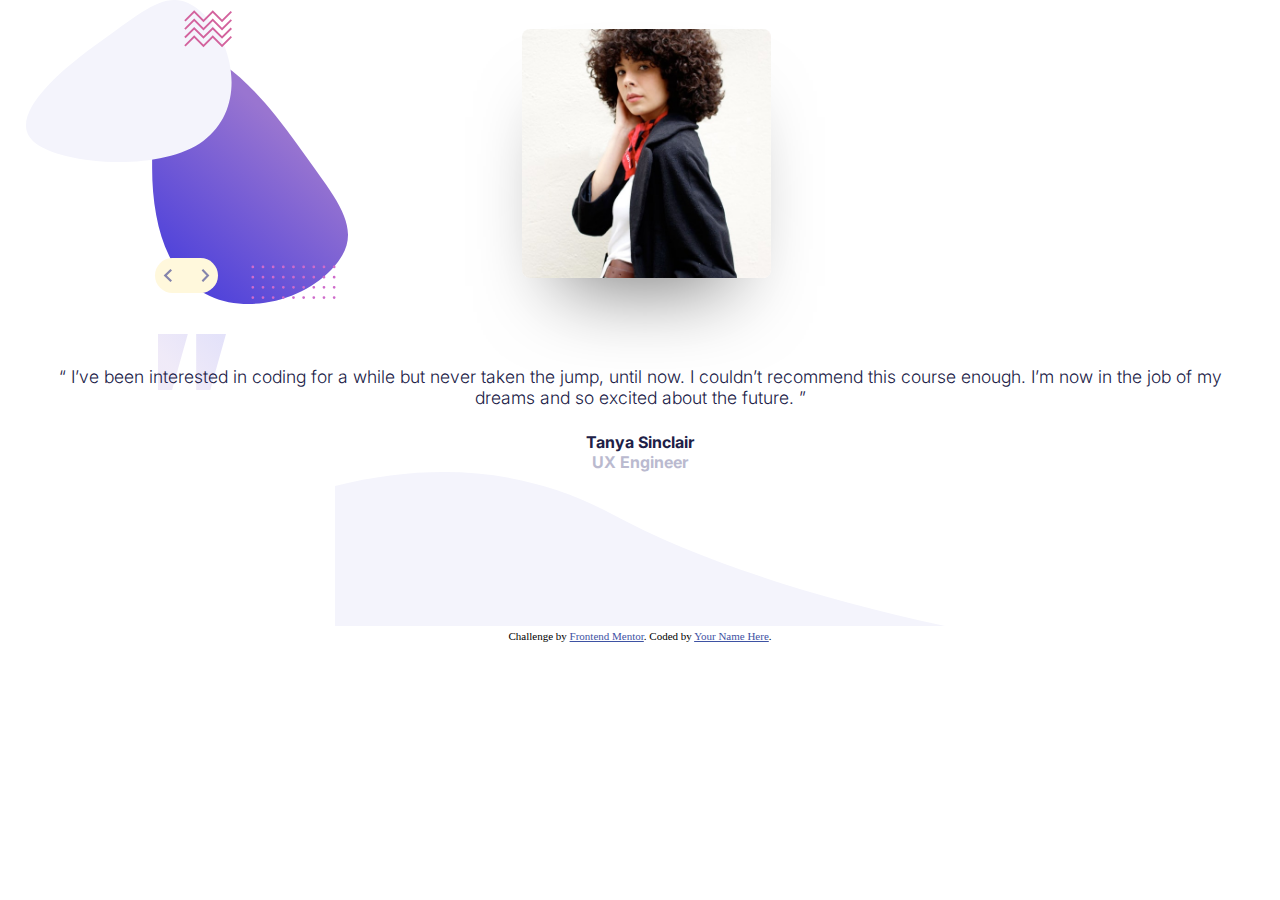
<file: index.html>
<!DOCTYPE html>
<html lang="PT-br">
  <head>
    <meta charset="UTF-8" />
    <meta http-equiv="X-UA-Compatible" content="IE=edge" />
    <meta name="viewport" content="width=device-width, initial-scale=1.0" />
    <title>Testimonials Slider Master</title>
    <!--STYLE-->
    <link rel="stylesheet" href="style.css" />
    <!--MAIN-->
    <script src="/main.js"></script>
    <!--FONTS-->
    <link rel="preconnect" href="https://fonts.googleapis.com" />
    <link rel="preconnect" href="https://fonts.gstatic.com" crossorigin />
    <link
      href="https://fonts.googleapis.com/css2?family=Inter:wght@300;500;700&display=swap"
      rel="stylesheet"
    />

    <style>
      .attribution {
        font-size: 11px;
        text-align: center;
      }
      .attribution a {
        color: hsl(228, 45%, 44%);
      }
    </style>
  </head>

  <body>

    <!--====BUTTON====-->

    <div class="bg-btn">

      <button id="tanya-btn">          
          <img src="/images/icon-prev.svg" alt="" />         
      </button>
      

      <button id="john-btn">          
          <img src="/images/icon-next.svg" alt="" />         
      </button>

    </div>



    <!--====TANYA====-->
    <div class="container" id="tanya">
      

      <div id="image-user">
        <img src="/images/pattern-bg.svg" alt="" class="bg" />
        <img src="/images/image-tanya.jpg" alt="" class="user" />
      </div>

      <div id="testimonial">
        <img src="/images/pattern-quotes.svg" alt="" class="quota" />
        <p class="parag">
          “ I’ve been interested in coding for a while but never taken the jump,
          until now. I couldn’t recommend this course enough. I’m now in the job
          of my dreams and so excited about the future. ”
        </p>
        <h3 id="user-name">
          Tanya Sinclair
          <br />
          <span> UX Engineer </span>
        </h3>
      </div>
      <div id="curve">
        <img src="/images/pattern-curve.svg" alt="" class="curve" />
      </div>
    </div>

    <!--====JOHN====-->

    <div class="container hide" id="john">
      <div id="image-user">
        <img src="/images/pattern-bg.svg" alt="" class="bg" />
        <img src="/images/image-john.jpg" alt="" class="user" />
      </div>
      <div id="testimonial">
        <img src="/images/pattern-quotes.svg" alt="" class="quota" />
        <p class="parag">
          “ If you want to lay the best foundation possible I’d recommend taking
          this course. The depth the instructors go into is incredible. I now
          feel so confident about starting up as a professional developer. ”
        </p>
        <h3 id="user-name">
          John Tarkpor
          <br />
          <span> Junior Front-end Developer </span>
        </h3>
      </div>
      <div id="curve">
        <img src="/images/pattern-curve.svg" alt="" class="curve" />
      </div>
    </div>

    <div class="attribution">
      Challenge by
      <a href="https://www.frontendmentor.io?ref=challenge" target="_blank"
        >Frontend Mentor</a
      >. Coded by <a href="#">Your Name Here</a>.
    </div>
  </body>
</html>
</file>
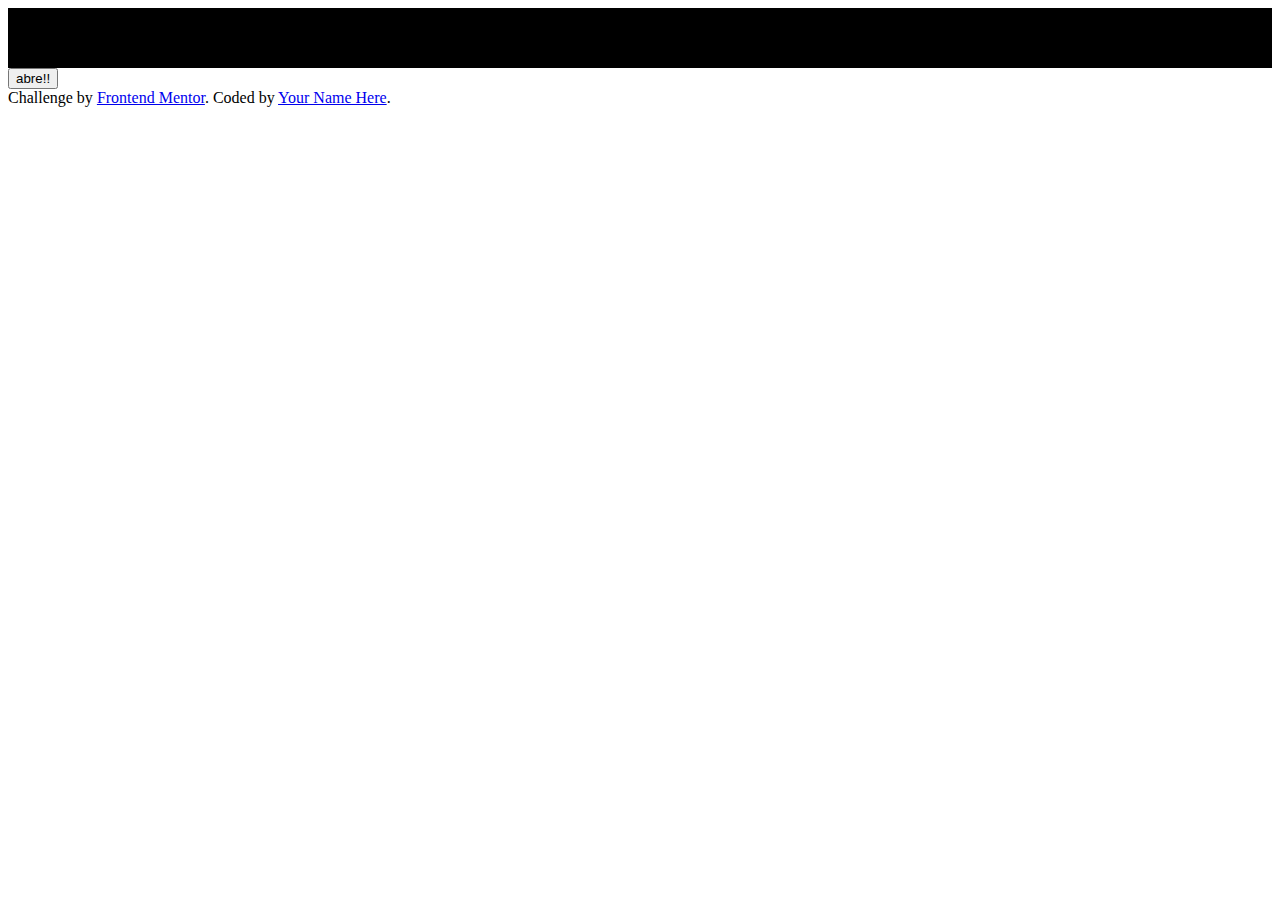
<file: index2.html>
<!DOCTYPE html>
<html lang="en">
<head>
  <meta charset="UTF-8">
  <meta name="viewport" content="width=device-width, initial-scale=1.0"> <!-- displays site properly based on user's device -->

  <link rel="icon" type="image/png" sizes="32x32" href="./images/favicon-32x32.png">
  
  <title>Frontend Mentor | Coding Bootcamp Testimonials Slider</title>

  <!-- Feel free to remove these styles or customise in your own stylesheet 👍 -->
  <style>
    .a{
      background: black;
      width: auto;
      height: 60px;

     }
    .b{

    }
  </style>

  <script src="/main.js"></script>
</head>
<body>

 <div class="a" id="container"></div>
 <button class="b" id="act">abre!!</button>

  

  
  
  
  <div class="attribution">
    Challenge by <a href="https://www.frontendmentor.io?ref=challenge" target="_blank">Frontend Mentor</a>. 
    Coded by <a href="#">Your Name Here</a>.
  </div>
</body>
</html>
</file>
<file: style.css>
:root{
  /*FONTS*/
--font-300: 300 1.1rem 'Inter', sans-serif;
--font-500: 500 2rem 'Inter', sans-serif;
--font-700: 700 1rem 'Inter', sans-serif;
  /*COOLRS*/
--dark-blue-color: hsl(240, 38%, 20%);
--grayish-blue-color: hsl(240, 18%, 77%);
}


*{
  margin: 0;
  padding: 0;
  box-sizing: border-box;
}

body{
  text-align: center;
}

/*===IMAGE-USER==*/


img.bg{
  position: absolute;
  width: auto;
  height: 19rem;

  left:1.6rem;
}

img.user{
  position: relative;
  border-radius: 0.5rem;
  left: 0.4rem;
  top: 1.8rem;
  width: auto;
  height: 15.6rem;

  box-shadow: -0.1em 3rem 5rem -2.5rem #777;
}


/*===TESTIMONIAL==*/

#testimonial{
  margin-left: 2rem;
  margin-right: 2rem;
  margin-top: 5rem;
  height: auto;
  text-align: center;
  align-content: center;
}

.quota{
  width: auto;
  height: 3.5rem;
  position: absolute;
  left: 9.9rem;
}

#testimonial p{
  top: 2rem;
  position: relative;
  font: var(--font-300);
  color:var(--dark-blue-color);
}

h3{
  margin-top: 3.5rem;
  color: var(--dark-blue-color);
  font: var(--font-700);
}

span{
  color: var(--grayish-blue-color);
}

#curve{
  width: auto;
  height: auto;
  overflow-x: hidden;
}

/*===BUTTONS==*/

button{
  background: none;
  border: none;
  padding-top: .18rem;
}


#tanya-btn{
  margin-right: 1.8rem;
}

.bg-btn img{
  height: 0.8rem;
}

.bg-btn{
  margin-top: 16.12rem;
  margin-left: 9.7rem;
  padding: 0.5rem;
  background: cornsilk;
  border-radius: 2rem;

  display: flex;
  position: absolute;
  z-index: 100;
}


#tania, #john{
  margin-top: 2rem;
}

.hide{
  display: none;
}
</file>
